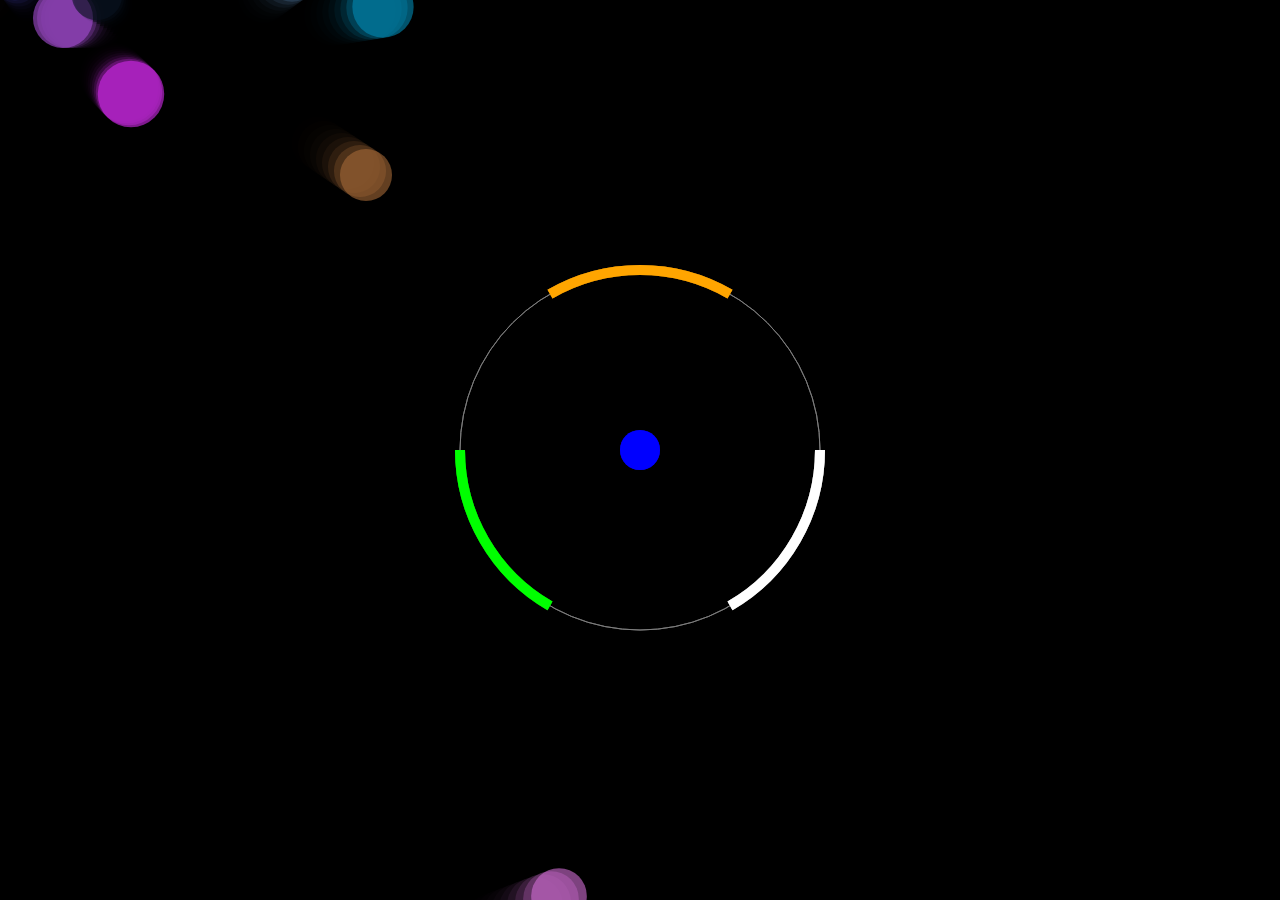
<file: index.html>
<html>
<head>
<style>

*{
padding: 0px;
margin: 0px;
}

body{
background-color: #222222;
}

#canvas{
background-color: #000000;
position: absolute;
//border: 5px red solid;
//border-radius: 20px;
}

</style>

</head>
<body>
<canvas id="canvas">

</canvas>
<script>
var a=[];
var can=document.getElementById('canvas');
var ctx=can.getContext('2d');
//can.style.position="absolute";
can.style.left =0*window.innerWidth;
can.style.top =0*window.innerHeight;
can.height=1*window.innerHeight;
can.width=1*window.innerWidth;

var x=0.5*can.width;
var y=0.5*can.height;
var omega=0;
var radius=180;
var xp=x+radius;
var yp=y;
var theta=0; var fieh=0;
var keys = [];


 function rotate(){

 if(keys[37]){
  //xp=x+radius*Math.cos(theta);
  //yp=y+radius*Math.sin(theta);
  theta-=0.1; //console.log(theta);
  //fieh-=Mat.PI/12; console.log(fieh);

}

if(keys[39]){
  //xp=x+radius*Math.cos(theta);
  //yp=y+radius*Math.sin(theta);
  theta+=0.05; //console.log(theta);
   //fieh+=Math.PI/12; console.log(fieh);
}

    //ctx.fillStyle="rgba(0,0,0,1)"; 
     //ctx.fillStyle="transparent"; 
   ctx.beginPath(); ctx.fillStyle="rgba(0,0,0,0.4)";
    ctx.fillRect(0, 0, can.width, can.height);

ctx.beginPath();
     ctx.arc(x,y,radius,0,Math.PI*2); ctx.strokeStyle='grey'; ctx.lineWidth=1; ctx.stroke();

    ctx.beginPath();
     ctx.arc(x,y,radius,theta,Math.PI/3+theta); ctx.strokeStyle='rgba(255,255,255,1)'; ctx.lineWidth=10; ctx.stroke();
ctx.beginPath();
     ctx.arc(x,y,radius,2*Math.PI/3+theta,Math.PI+theta); ctx.strokeStyle='rgba(0,255,0,1)'; ctx.lineWidth=10;  
ctx.stroke();
ctx.beginPath();
ctx.lineWidth=10;
     ctx.arc(x,y,radius,4*Math.PI/3+theta,5/3*Math.PI+theta); ctx.strokeStyle='orange';  
ctx.stroke();
ctx.beginPath();
     ctx.arc(x,y,20,0,Math.PI*2); ctx.fillStyle='blue'; ctx.fill();
//drawing detecting points..


requestAnimationFrame(rotate);
}
rotate();

document.addEventListener("keydown",function(k){
 keys[k.keyCode]=true;

});

document.addEventListener("keyup",function(k){

 keys[k.keyCode]=false;
});




//var canvas = document.getElementById("canvas");
//var ctx = canvas.getContext("2d");


var W = can.width; var H=can.height;


var evils = [];
for(var i = 0; i < 10; i++)
{

	evils.push(new create_evils());
 
}


function create_evils()
{

	this.xt =Math.floor(Math.random()*W/5);
	this.yt = Math.floor(Math.random()*H/5);
	

	this.vx =Math.floor( Math.random()*8-3);
	this.vy =Math.floor( Math.random()*8-3);
	

	//var r = Math.random()*255>>0;
	//var g = Math.random()*255>>0;
	//var b = Math.random()*255>>0;
	//this.color = "rgba("+r+", "+g+", "+b+", 0.5)";
	this.r=Math.random()*255>>0; this.g=Math.random()*255>>0; this.b=Math.random()*255>>0;
	this.radiust = Math.random()*20+20;

}

//var xt = 100; var yt = 100;
var lhs; var rhs; var pixel;
var temp;var flag; var slope;
function draw()
{        //ctx.fillStyle = "black";
	//ctx.fillStyle = "rgba(0, 0, 0, 0.3)";
	//ctx.fillRect(0, 0, W, H);
  	

	for(var t = 0; t < evils.length; t++)
	{
		var p = evils[t];
		 //p.vx=temp;
   slope=(y-p.yt)/(x-p.xt);
		ctx.beginPath();
	      	

		/*var gradient = ctx.createRadialGradient(p.xt, p.yt, 0, p.xt, p.yt, p.radiust);
		gradient.addColorStop(0, "white");
		gradient.addColorStop(0.4, "white");
		gradient.addColorStop(0.4, p.color);
		gradient.addColorStop(1, "black");
		*/
		//ctx.fillStyle = gradient; 
                ctx.fillStyle="rgba("+p.r+","+p.g+","+p.b+",0.6)";
		ctx.arc(p.xt, p.yt, p.radiust, Math.PI*2, false);
		ctx.fill();
		

		p.xt =p.xt+ 2*p.vx;
		p.yt += p.vy;
		//p.yt+=p.vy; p.xt=(p.yt+p.vy)/slope;

		if(p.xt < -50) p.xt = W+50;
		if(p.yt < -50) p.yt = H+50;
		if(p.xt > W+50) p.xt = -50;
		if(p.yt > H+50) p.yt = -50;
      lhs=Math.floor((p.xt-x)*(p.xt-x)-(p.yt-y)*(p.yt-y));  rhs=radius*radius;
         
    //if(lhs<=rhs) 
//console.log(p.xt); 
temp1=p.xt; temp2=p.yt;
//rebound(p.vx,p.xt,p.yt);
pixel=ctx.getImageData(p.xt,p.yt,1,1).data;
if(p.vx<0){
if(p.xt<=x+radius && p.xt>=x-radius && p.yt >=y-radius && p.yt<=y+radius ) { //console.log("hello");
// if(pixel[0]==255 &&pixel[1]==255 &&pixel[2]==255){
p.vx*=-1;//0-p.vx;
p.vy*=-1; //}
//console.log(p.vx);

//p.xt +=2*p.vx;
//p.yt -= p.vy;
}
}
else{ 
if(p.xt<=x+radius && p.xt>=x-radius && p.yt >=y-radius && p.yt<=y+radius) { //console.log("hello");
          //flag=1;
//console.log(p.vx);
p.vx*=-1;
p.vy*=-1;

//console.log(p.vx);
//p.xt -=2*p.vx;
//p.yt += p.vy;
}

}


	}
//p.vx=temp; 
requestAnimationFrame(draw)
}

//tInterval(draw, 13);
draw();
/*
function rebound(temp,z1,z2){

if(temp<0){ 
if(z1<=x+radius && z1>=x-radius && z2 >=y-radius && z2<=y+radius) { console.log("hello");
 temp*=-1; 
console.log('fine');
//p.xt +=2*p.vx;
//p.yt -= p.vy;
}
}

if(temp>0){ 
if(z1<=x+radius && z1>=x-radius && z2 >=y-radius && z2<=y+radius) { //console.log("hello");
          
 temp*=-1;
//p.xt -=2*p.vx;
//p.yt += p.vy;
}

}


}
*/
</script>
</file>
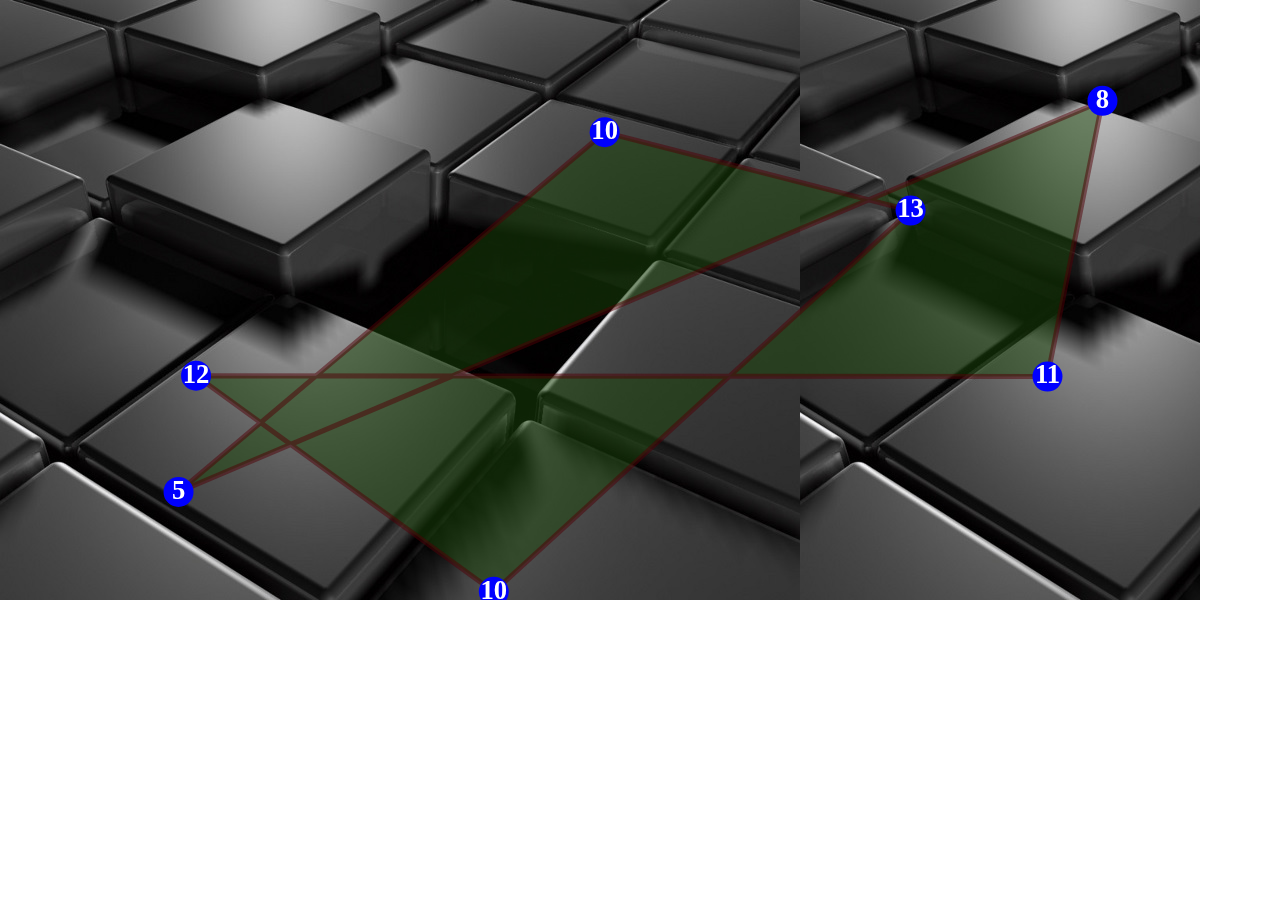
<file: 21.html>
<!--
Algorithm function for node analysis is hidden for now
-->

<!DOCTYPE html>
<html lang="en" >
    <head>
        
        <title>21 Game</title>

  
<style>    
*{
margin:0px;
padding:0px;

}
#scene{
//background:rgba(45,76,78,0.6);
background-image:url(01.jpg);

}

</style>        
<script src="jquery.js"></script>
    </head>
    <body>
        
            <canvas id="scene" height="600" width="1200"></canvas>
        
<script>        



/*
Logic:Game will have as number of dots
User has to drag the balls to
get a non-self intersecting polygon
in minimum no of drags and under some time counter 

*/



var canvas, ctx; 
var circles = [];
var selectedCircle;
var hoveredCircle;


function Circle(x, y, radius,value){
    this.x = x;
    this.y = y;
    this.radius = radius;
    this.value=value;
}


function clear() { 
    ctx.clearRect(0, 0, ctx.canvas.width, ctx.canvas.height);
}

function drawCircle(x, y, radius,value) { 
    
    ctx.beginPath();
    ctx.arc(x, y, radius, 0, Math.PI * 2, false);
    ctx.fillStyle ="blue";
    ctx.fill()
    ctx.font = 'bold 20pt Calibri';
    ctx.textAlign = 'center';
    ctx.textBaseline='middle';
    ctx.fillStyle ="white";  
   ctx.fillText(value, x, y);
   
}

function drawScene() { 
    clear(); 

    ctx.beginPath(); 
    ctx.fillStyle = 'rgba(25, 70, 10, 0.5)';
    ctx.moveTo(circles[0].x, circles[0].y);
    for (var i=0; i<circles.length; i++) {
        ctx.lineTo(circles[i].x, circles[i].y);
    }
    ctx.closePath(); 
    ctx.fill(); 

    ctx.lineWidth = 5;
    ctx.strokeStyle = 'rgba(80, 0, 5, 0.5)';
    ctx.stroke(); 

    for (var i=0; i<circles.length; i++) { 
        drawCircle(circles[i].x, circles[i].y,15,circles[i].value);
    }
}

var circlesCount,nodes;
$(function(){
    canvas = document.getElementById('scene');
    
    ctx = canvas.getContext('2d');

    circleRadius = 15;
    var width = canvas.width;
    var height = canvas.height;

    var circlesCount = 7; 
    for (var i=0; i<circlesCount; i++) {
        var x = Math.random()*width;
        var y = Math.random()*height; var value=Math.floor(Math.random()*15);
        circles.push(new Circle(x,y,circleRadius,value));
    }

    
    $('#scene').mousedown(function(e) {
        var canvasPosition = $(this).offset();
        var mouseX = e.layerX || 0;
        var mouseY = e.layerY || 0;
        for (var i=0; i<circles.length; i++) { 
            var circleX = circles[i].x;
            var circleY = circles[i].y;
            var radius = circles[i].radius;
            if (Math.pow(mouseX-circleX,2) + Math.pow(mouseY-circleY,2) < Math.pow(radius,2)) {
                selectedCircle = i;
                break;
            }
        }
    });

    $('#scene').mousemove(function(e) { 
            var mouseX = e.layerX || 0;
            var mouseY = e.layerY || 0;
        if (selectedCircle != undefined) {
            var canvasPosition = $(this).offset();

            var radius = circles[selectedCircle].radius;
            circles[selectedCircle] = new Circle(mouseX, mouseY,radius,circles[selectedCircle].value); 
        }
        
        hoveredCircle = undefined;
        for (var i=0; i<circles.length; i++) { 
            var circleX = circles[i].x;
            var circleY = circles[i].y;
            var radius = circles[i].radius;
            if (Math.pow(mouseX-circleX,2) + Math.pow(mouseY-circleY,2) < Math.pow(radius,2)) {
                hoveredCircle = i;
                break;
            }
        }
    });

    $('#scene').mouseup(function(e) { 
       selectedCircle = undefined; 
     calculate_nodes();
    });

    setInterval(drawScene, 30); 
});

function calculate_nodes(){
 nodes=0;
for(i=0;i<circles.length;i++){

  if(i+3<=circles.length){
if(check_nodes(circles[i].x,circles[i].y,circles[i+1].x,circles[i+1].y,circles[i+2].x,circles[i+2].y,circles[i+3].x,circles[i+3].y))
 nodes++;
}
 else{
if(check_nodes(circles[i].x,circles[i].y,circles[i+1].x,circles[i+1].y,circles[i+2].x,circles[i+2].y,circles[0].x,circles[0].y))
nodes++;
}
}
}

function check_nodes(x1,y1,x2,y2,x3,y3,x4,y4) {
    var xcod=((x1*y2-y1*x2)*(x3-x4)-(x1-x2)*(x3*y4-y3*x4))/((x1-x2)*(y3-y4)-(y1-y2)*(x3-x4));
    var ycod=((x1*y2-y1*x2)*(y3-y4)-(y1-y2)*(x3*y4-y3*x4))/((x1-x2)*(y3-y4)-(y1-y2)*(x3-x4));
    if (isNaN(xcod)||isNaN(ycod)) {
        return false;
    } else {
        if (x1>=x2) {
            if (!(x2<=xcod&&xcod<=x1)) {return false;}
        } else {
            if (!(x1<=xcod&&xcod<=x2)) {return false;}
        }
        if (y1>=y2) {
            if (!(y2<=ycod&&ycod<=y1)) {return false;}
        } else {
            if (!(y1<=ycod&&ycod<=y2)) {return false;}
        }
        if (x3>=x4) {
            if (!(x4<=xcod&&xcod<=x3)) {return false;}
        } else {
            if (!(x3<=xcod&&xcod<=x4)) {return false;}
        }
        if (y3>=y4) {
            if (!(y4<=ycod&&ycod<=y3)) {return false;}
        } else {
            if (!(y3<=ycod&&ycod<=y4)) {return false;}
        }
    }
     
    return true;
}


calculate_nodes();
</script>

    </body>
</html>
</file>
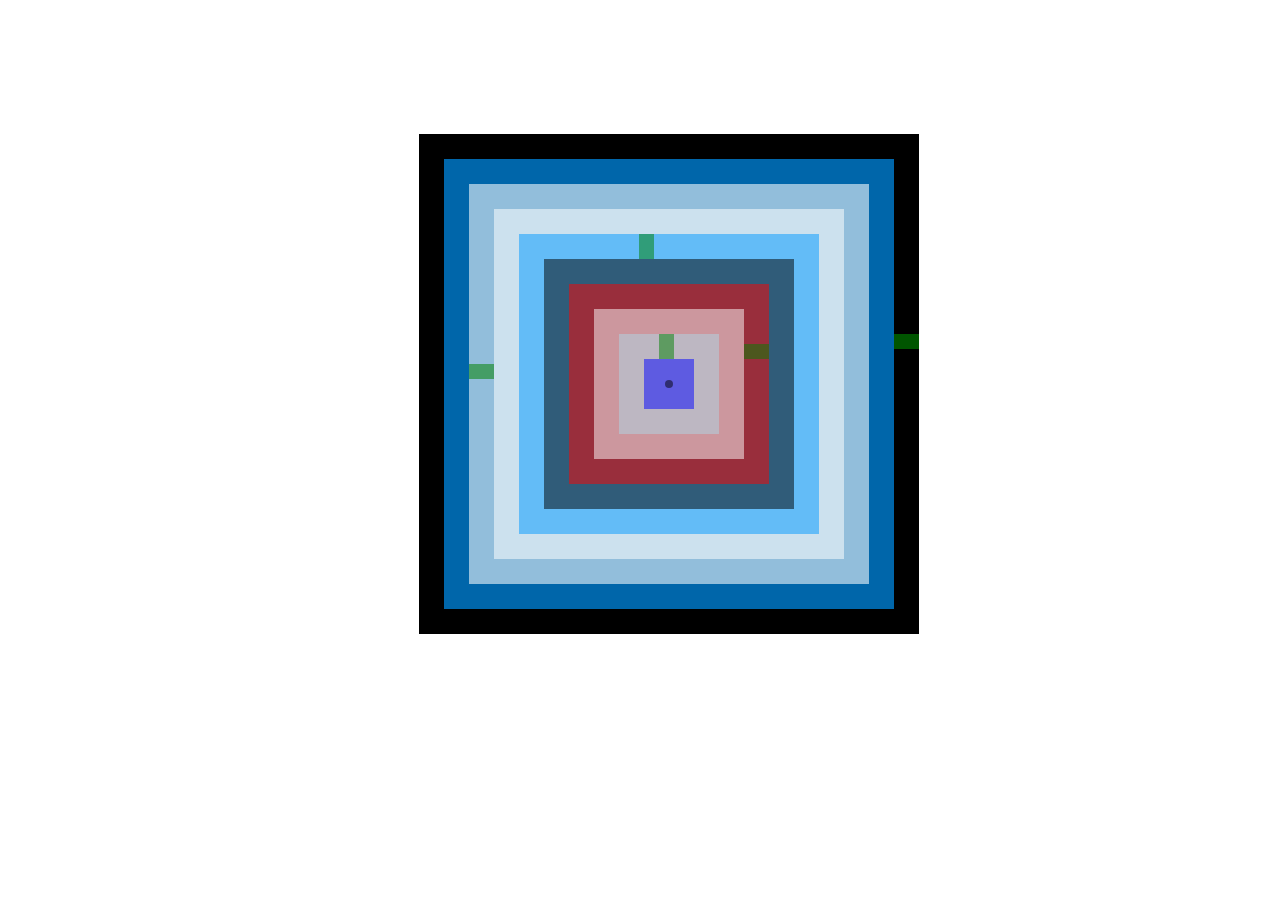
<file: game12.html>
<!--
Level 12.

-->
<html>
<head>
	<title>Game 12</title>
	<!--<link rel="stylesheet" type="text/css" href="../style.css"> -->
<style type="text/css">

#canvas{

position: absolute;
left: 30%;
top:10%;


}

</style>
<script type="text/javascript" src="jquery.js"></script>
</head>
<body>
<canvas id="canvas" height="500" width="500" style="background:red"></canvas>	


<script type="text/javascript">

  var canvas=document.getElementById('canvas'),
    ctx=canvas.getContext('2d');
  

   function drawMaze(){
   var spx=0;
   var spy=0;

  ctx.fillRect(spx,spy,500,500);   //  draw a rectangle with default settings
  ctx.save();                  //  Save the default state

  ctx.fillStyle = '#09F'       // Make changes to the settings
  ctx.fillRect(spx+25,spy+25,450,450); // Draw a rectangle with new settings
  ctx.save();                  // Save the current state
  
  ctx.fillStyle = '#FFF'       // Make changes to the settings
  ctx.globalAlpha = 0.5;    
  ctx.fillRect(spx+50,spy+50,400,400);   // Draw a rectangle with new settings
  ctx.save();

  ctx.restore();               // Restore previous state
  ctx.fillRect(spx+75,spy+75,350,350); // Draw a rectangle with restored settings
 
  ctx.restore();
  ctx.fillRect(spx+100,spy+100,300,300)


  ctx.restore();               // Restore original state
  ctx.fillRect(spx+125,spy+125,250,250); // Draw a rectangle with restored settings

  ctx.fillStyle = 'red'       // Make changes to the settings
  ctx.globalAlpha = 0.5;    
  ctx.fillRect(spx+150,spy+150,200,200);   // Draw a rectangle with new settings
  ctx.save();
 

  ctx.fillStyle = 'white'       // Make changes to the settings
  ctx.globalAlpha = 0.5;    
  ctx.fillRect(spx+175,spy+175,150,150); // Draw a rectangle with restored settings
  ctx.save();

  ctx.fillStyle = 'lightblue'       // Make changes to the settings
  ctx.globalAlpha = 0.5;    
  ctx.fillRect(spx+200,spy+200,100,100); // Draw a rectangle with restored settings
  ctx.save();

  ctx.fillStyle = 'blue'       // Make changes to the settings
  ctx.globalAlpha = 0.5;    
  ctx.fillRect(spx+225,spy+225,50,50);   // Draw a rectangle with new settings
  ctx.save();
  
  }

//drawHero

$(document).ready(function(){
    animateCanvas();
    
});

function makeNewPosition(){
    
    // Get viewport dimensions (remove the dimension of the div)
    var h = $(window).height()-500;
    var w = $(window).width() -500;
    
    var nh = Math.floor(Math.random() * h);
    var nw = Math.floor(Math.random() * w);
    
    return [nh,nw];    
    
}

function animateCanvas(){
    var newq = makeNewPosition();
    var oldq = $('#canvas').offset();
    var speed = calcSpeed([oldq.top, oldq.left], newq);
    
    $('#canvas').animate({ top: newq[0], left: newq[1] }, speed, function(){
      animateCanvas();        
    });
    
};

function calcSpeed(prev, next) {
    
    var x = Math.abs(prev[1] - next[1]);
    var y = Math.abs(prev[0] - next[0]);
    
    var greatest = x > y ? x : y;
    
    var speedModifier = 0.1;

    var speed = Math.ceil(greatest/speedModifier);

    return speed;

}

function gate(xg,yg,wg,hg){
  this.width=wg;
  this.height=hg;
  this.color='yellow';
  this.xg=xg;
  this.yg=yg;
}
var gates=[];
var gatesX=[240,325,220,50,475];
var gatesY=[200,210,100,230,200];
var dimH=[25,15,25,15,15];
var dimW=[15,25,15,25,25];

for(var z=0;z<=7;z++){
  gates.push(new gate(gatesX[z],gatesY[z],dimW[z],dimH[z]));
}

function drawGates(){
  for(var _t=0;_t<=7;_t++){
     var p=gates[_t];
    ctx.fillStyle="green";
    ctx.fillRect(p.xg,p.yg,p.width,p.height);
  }
  



}


var x = 250,
    y = 250,
    velY = 0,
    velX = 0,
    speed = 2, //max-speed
    friction = 0.98,
    keys = [],
    r=4;


function gameloop(){
 if (keys[38]) {
        if (velY > -speed) {
            velY--;
        }
    }
    if (keys[40]) {
        if (velY < speed) {
            velY++;
        }
    }
    if (keys[39]) {
        if (velX < speed) {
            velX++;
        }
    }
    if (keys[37]) {
        if (velX > -speed) {
            velX--;
        }
    }

    velY *= friction;
    y += velY;

    velX *= friction;
    x += velX;
  
      //collision inside 1st square..
      if((x+r<=225 && x+r>=223)||(x+r>=275&& x+r<=277)) {
       velX*=-1;  

     }
     if((y+r>=275)||(y+r<=225 &&x+r<=240)||(y+r<=225 && x+r>=260)){
      velY*=-1;
     }
   
     //collision inside 2nd square..
   /* if((x+r<=175)||(x+r>=375)) {
       velX*=-1; 

     }
     if((y+r>=275)||(y+r<=225 &&x+r<=240)||(y+r<=225 && x+r>=260)){
      velY*=-1;
     } */


    if (x >= (canvas.width-5)) {
        x = 5;
    } else if (x <= 5) {
        x = (canvas.width-5);
    }

    if (y >= (canvas.height-5)) {
        y = 5;
    } else if (y <= 5) {
        y = (canvas.height-5);
    }
  
   // ctx.fillStyle="rgba(0,0,0,0.3)";
    //ctx.fillRect(0, 0, canvas.width, canvas.height);
      drawMaze();
      drawGates();  
    ctx.beginPath();
    ctx.arc(x, y, r, 0, Math.PI * 2);
    ctx.fillStyle="black";
    ctx.fill();

    setTimeout(gameloop, 10);
}

gameloop();

document.addEventListener("keydown", function (e) {
    keys[e.keyCode] = true;
});
document.addEventListener("keyup", function (e) {
    keys[e.keyCode] = false;
});




</script>
</file>
<file: style.css>
*{
margin:0px;
padding:0px;

}
#scene{
//background:rgba(45,76,78,0.6);
background-image:url(01.jpg);

}
</file>
